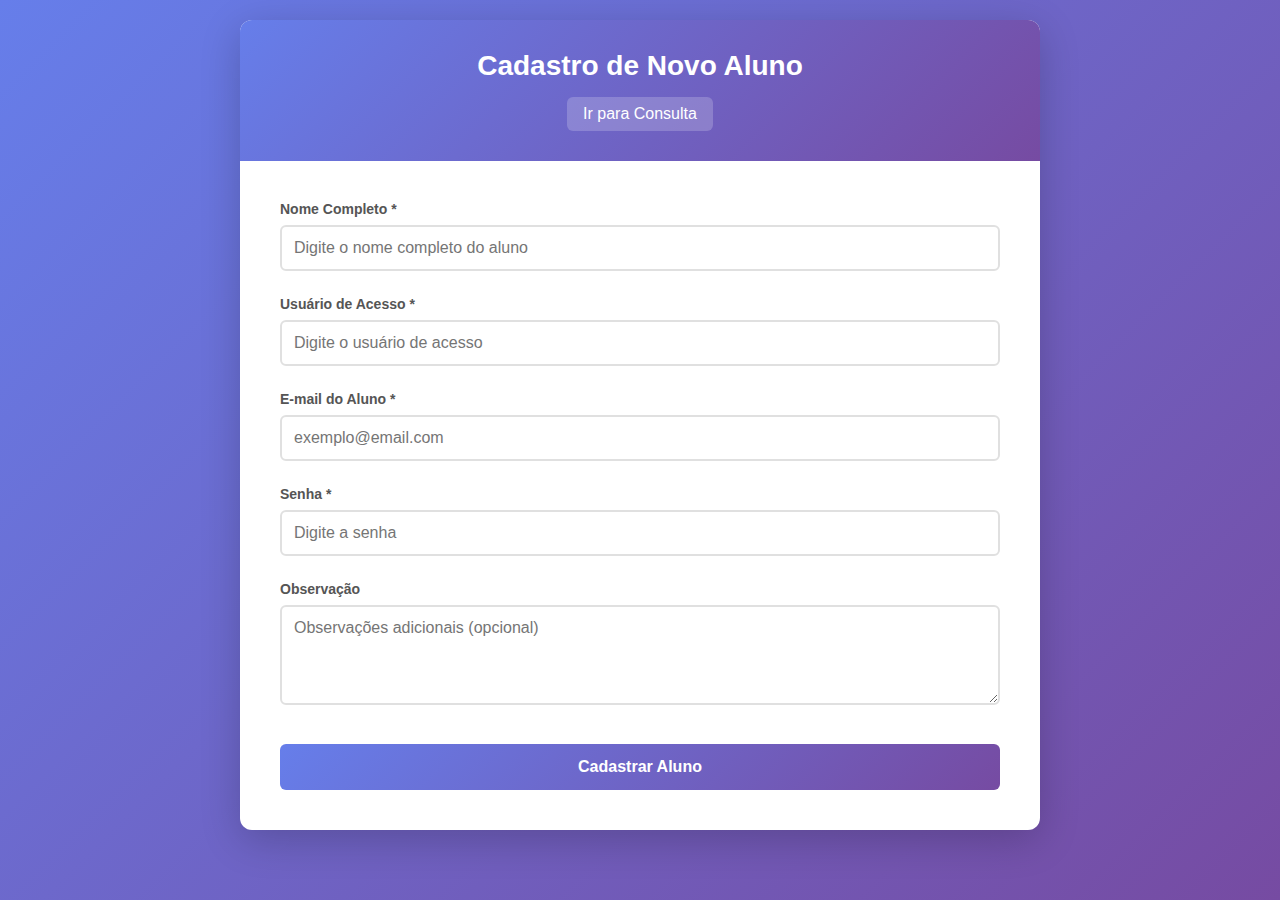
<file: index.html>
<!DOCTYPE html>
<html lang="pt-BR">
<head>
    <meta charset="UTF-8">
    <meta name="viewport" content="width=device-width, initial-scale=1.0">
    <title>Cadastro de Novo Aluno</title>
    <link rel="stylesheet" href="style.css">
</head>
<body>
    <div class="container">
        <header>
            <h1>Cadastro de Novo Aluno</h1>
            <nav>
                <a href="consulta.html">Ir para Consulta</a>
            </nav>
        </header>

        <main>
            <form id="formCadastroAluno">
                <div class="form-group">
                    <label for="nome_completo">Nome Completo *</label>
                    <input 
                        type="text" 
                        id="nome_completo" 
                        name="nome_completo" 
                        required
                        placeholder="Digite o nome completo do aluno"
                    >
                </div>

                <div class="form-group">
                    <label for="usuario_acesso">Usuário de Acesso *</label>
                    <input 
                        type="text" 
                        id="usuario_acesso" 
                        name="usuario_acesso" 
                        required
                        placeholder="Digite o usuário de acesso"
                    >
                </div>

                <div class="form-group">
                    <label for="email_aluno">E-mail do Aluno *</label>
                    <input 
                        type="email" 
                        id="email_aluno" 
                        name="email_aluno" 
                        required
                        placeholder="exemplo@email.com"
                    >
                </div>

                <div class="form-group">
                    <label for="senha_hash">Senha *</label>
                    <input 
                        type="password" 
                        id="senha_hash" 
                        name="senha_hash" 
                        required
                        placeholder="Digite a senha"
                    >
                </div>

                <div class="form-group">
                    <label for="observacao">Observação</label>
                    <textarea 
                        id="observacao" 
                        name="observacao" 
                        rows="4"
                        placeholder="Observações adicionais (opcional)"
                    ></textarea>
                </div>

                <div id="mensagemFeedback" class="mensagem-feedback"></div>

                <button type="submit" class="btn-submit">Cadastrar Aluno</button>
            </form>
        </main>
    </div>

    <script src="cadastro.js"></script>
</body>
</html>
</file>
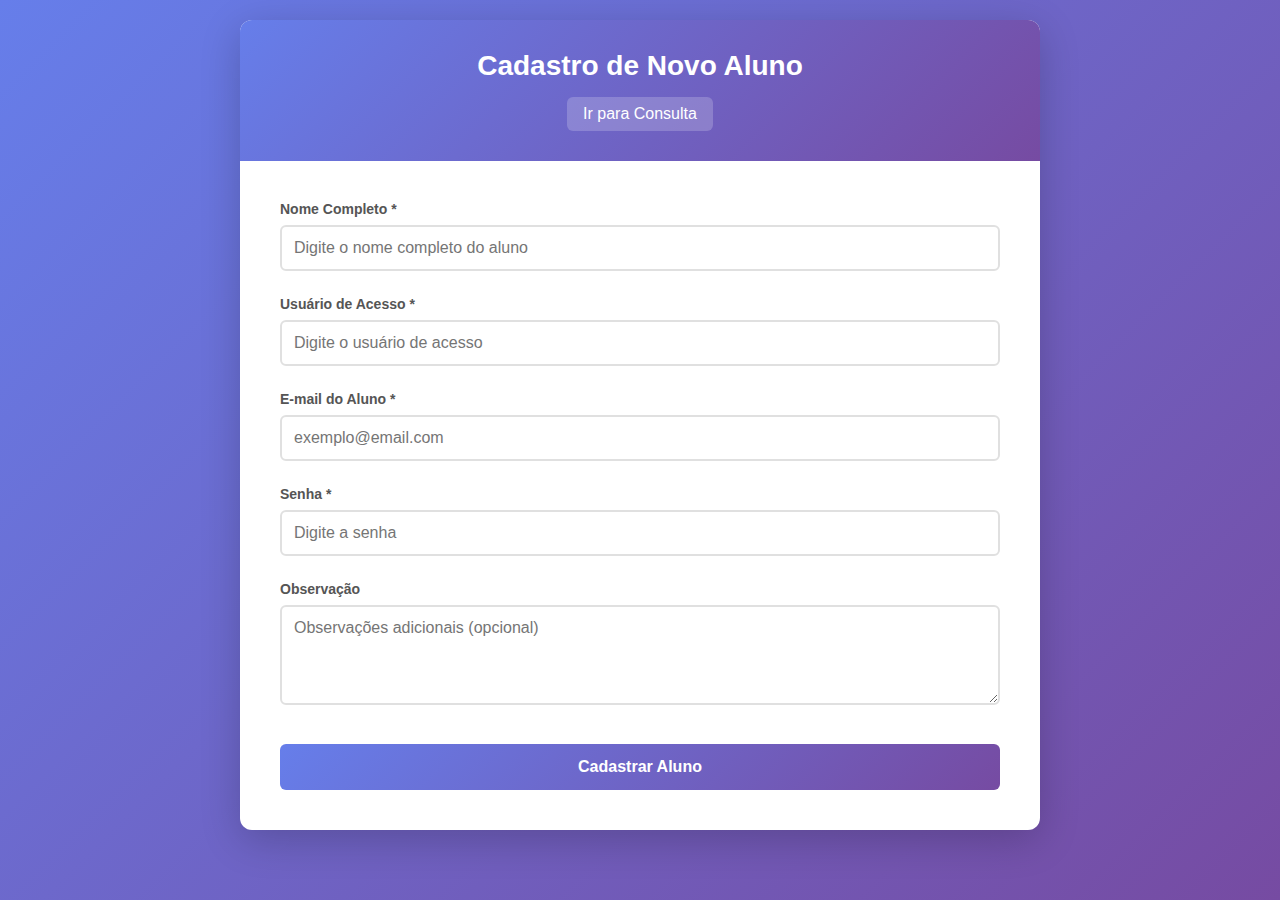
<file: cadastro.html>
<!DOCTYPE html>
<html lang="pt-BR">
<head>
    <meta charset="UTF-8">
    <meta name="viewport" content="width=device-width, initial-scale=1.0">
    <title>Cadastro de Novo Aluno</title>
    <link rel="stylesheet" href="style.css">
</head>
<body>
    <div class="container">
        <header>
            <h1>Cadastro de Novo Aluno</h1>
            <nav>
                <a href="consulta.html">Ir para Consulta</a>
            </nav>
        </header>

        <main>
            <form id="formCadastroAluno">
                <div class="form-group">
                    <label for="nome_completo">Nome Completo *</label>
                    <input 
                        type="text" 
                        id="nome_completo" 
                        name="nome_completo" 
                        required
                        placeholder="Digite o nome completo do aluno"
                    >
                </div>

                <div class="form-group">
                    <label for="usuario_acesso">Usuário de Acesso *</label>
                    <input 
                        type="text" 
                        id="usuario_acesso" 
                        name="usuario_acesso" 
                        required
                        placeholder="Digite o usuário de acesso"
                    >
                </div>

                <div class="form-group">
                    <label for="email_aluno">E-mail do Aluno *</label>
                    <input 
                        type="email" 
                        id="email_aluno" 
                        name="email_aluno" 
                        required
                        placeholder="exemplo@email.com"
                    >
                </div>

                <div class="form-group">
                    <label for="senha_hash">Senha *</label>
                    <input 
                        type="password" 
                        id="senha_hash" 
                        name="senha_hash" 
                        required
                        placeholder="Digite a senha"
                    >
                </div>

                <div class="form-group">
                    <label for="observacao">Observação</label>
                    <textarea 
                        id="observacao" 
                        name="observacao" 
                        rows="4"
                        placeholder="Observações adicionais (opcional)"
                    ></textarea>
                </div>

                <div id="mensagemFeedback" class="mensagem-feedback"></div>

                <button type="submit" class="btn-submit">Cadastrar Aluno</button>
            </form>
        </main>
    </div>

    <script src="cadastro.js"></script>
</body>
</html>
</file>
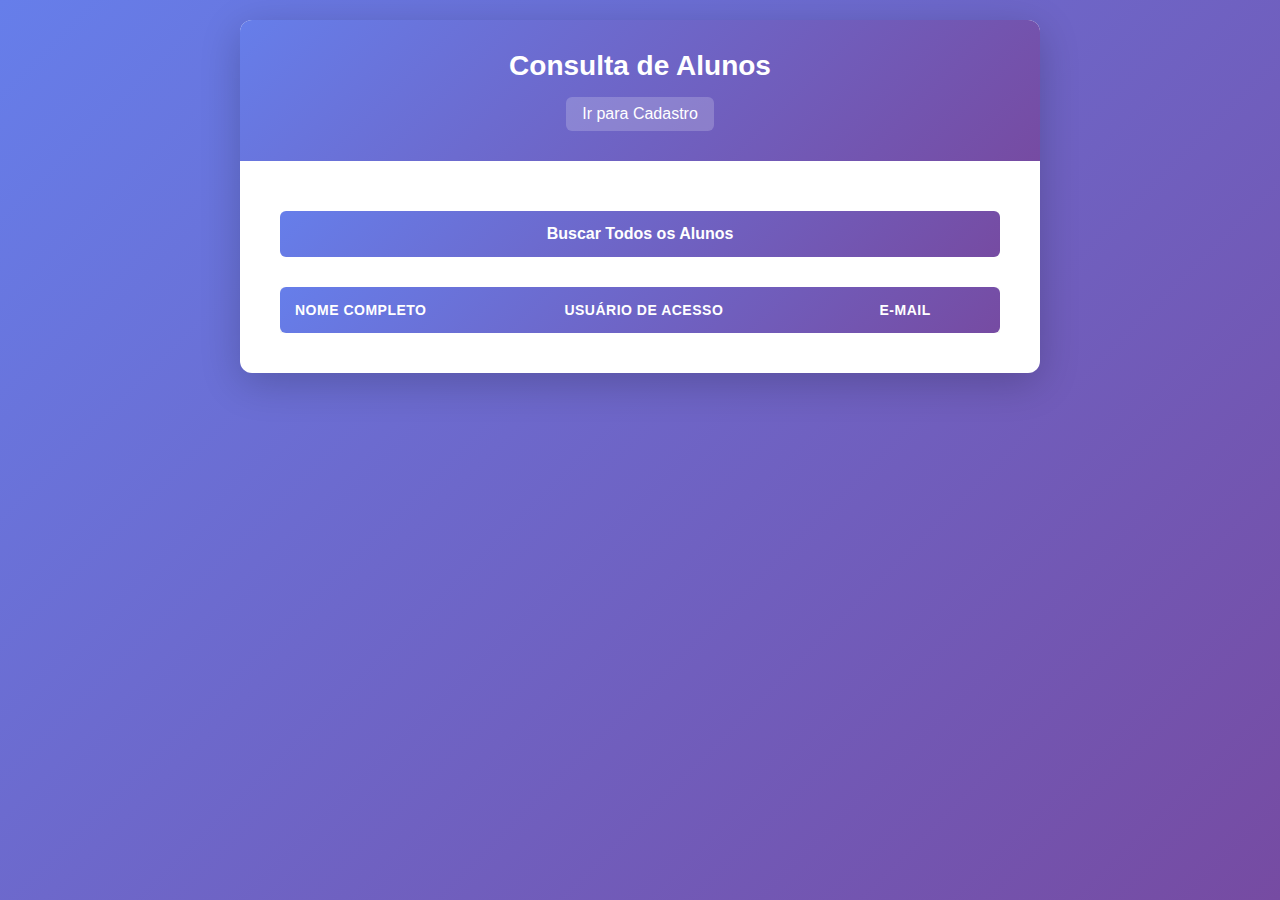
<file: consulta.html>
<!DOCTYPE html>
<html lang="pt-BR">
<head>
    <meta charset="UTF-8">
    <meta name="viewport" content="width=device-width, initial-scale=1.0">
    <title>Consulta de Alunos</title>
    <link rel="stylesheet" href="style.css">
</head>
<body>
    <div class="container">
        <header>
            <h1>Consulta de Alunos</h1>
            <nav>
                <a href="cadastro.html">Ir para Cadastro</a>
            </nav>
        </header>

        <main>
            <div class="consulta-controls">
                <button id="btnBuscarAlunos" class="btn-buscar">Buscar Todos os Alunos</button>
            </div>

            <div id="mensagemFeedback" class="mensagem-feedback"></div>

            <div class="tabela-container">
                <table id="tabelaAlunos">
                    <thead>
                        <tr>
                            <th>Nome Completo</th>
                            <th>Usuário de Acesso</th>
                            <th>E-mail</th>
                        </tr>
                    </thead>
                    <tbody>
                        <!-- Os dados serão inseridos dinamicamente aqui -->
                    </tbody>
                </table>
            </div>
        </main>
    </div>

    <script src="consulta.js"></script>
</body>
</html>
</file>
<file: style.css>
/* Reset e estilos base */
* {
    margin: 0;
    padding: 0;
    box-sizing: border-box;
}

body {
    font-family: 'Segoe UI', Tahoma, Geneva, Verdana, sans-serif;
    background: linear-gradient(135deg, #667eea 0%, #764ba2 100%);
    min-height: 100vh;
    padding: 20px;
    color: #333;
}

.container {
    max-width: 800px;
    margin: 0 auto;
    background: white;
    border-radius: 12px;
    box-shadow: 0 10px 40px rgba(0, 0, 0, 0.2);
    overflow: hidden;
}

/* Header */
header {
    background: linear-gradient(135deg, #667eea 0%, #764ba2 100%);
    color: white;
    padding: 30px;
    text-align: center;
}

header h1 {
    font-size: 28px;
    margin-bottom: 15px;
    font-weight: 600;
}

nav {
    margin-top: 15px;
}

nav a {
    color: white;
    text-decoration: none;
    padding: 8px 16px;
    background: rgba(255, 255, 255, 0.2);
    border-radius: 6px;
    transition: background 0.3s;
    display: inline-block;
}

nav a:hover {
    background: rgba(255, 255, 255, 0.3);
}

/* Main content */
main {
    padding: 40px;
}

/* Formulário */
.form-group {
    margin-bottom: 25px;
}

.form-group label {
    display: block;
    margin-bottom: 8px;
    font-weight: 600;
    color: #555;
    font-size: 14px;
}

.form-group input,
.form-group textarea {
    width: 100%;
    padding: 12px;
    border: 2px solid #e0e0e0;
    border-radius: 6px;
    font-size: 16px;
    transition: border-color 0.3s, box-shadow 0.3s;
    font-family: inherit;
}

.form-group input:focus,
.form-group textarea:focus {
    outline: none;
    border-color: #667eea;
    box-shadow: 0 0 0 3px rgba(102, 126, 234, 0.1);
}

.form-group input.error,
.form-group textarea.error {
    border-color: #e74c3c;
    box-shadow: 0 0 0 3px rgba(231, 76, 60, 0.1);
}

.form-group input.success,
.form-group textarea.success {
    border-color: #27ae60;
    box-shadow: 0 0 0 3px rgba(39, 174, 96, 0.1);
}

/* Botões */
.btn-submit,
.btn-buscar {
    width: 100%;
    padding: 14px;
    background: linear-gradient(135deg, #667eea 0%, #764ba2 100%);
    color: white;
    border: none;
    border-radius: 6px;
    font-size: 16px;
    font-weight: 600;
    cursor: pointer;
    transition: transform 0.2s, box-shadow 0.2s;
    margin-top: 10px;
}

.btn-submit:hover,
.btn-buscar:hover {
    transform: translateY(-2px);
    box-shadow: 0 5px 15px rgba(102, 126, 234, 0.4);
}

.btn-submit:active,
.btn-buscar:active {
    transform: translateY(0);
}

.btn-submit:disabled,
.btn-buscar:disabled {
    opacity: 0.6;
    cursor: not-allowed;
    transform: none;
}

/* Mensagens de feedback */
.mensagem-feedback {
    margin: 20px 0;
    padding: 15px;
    border-radius: 6px;
    font-size: 14px;
    display: none;
}

.mensagem-feedback.show {
    display: block;
}

.mensagem-feedback.success {
    background: #d4edda;
    color: #155724;
    border: 1px solid #c3e6cb;
}

.mensagem-feedback.error {
    background: #f8d7da;
    color: #721c24;
    border: 1px solid #f5c6cb;
}

.mensagem-feedback.info {
    background: #d1ecf1;
    color: #0c5460;
    border: 1px solid #bee5eb;
}

/* Controles de consulta */
.consulta-controls {
    margin-bottom: 30px;
}

/* Tabela */
.tabela-container {
    overflow-x: auto;
    margin-top: 20px;
}

table {
    width: 100%;
    border-collapse: collapse;
    background: white;
    border-radius: 6px;
    overflow: hidden;
    box-shadow: 0 2px 8px rgba(0, 0, 0, 0.1);
}

thead {
    background: linear-gradient(135deg, #667eea 0%, #764ba2 100%);
    color: white;
}

thead th {
    padding: 15px;
    text-align: left;
    font-weight: 600;
    font-size: 14px;
    text-transform: uppercase;
    letter-spacing: 0.5px;
}

tbody tr {
    border-bottom: 1px solid #e0e0e0;
    transition: background 0.2s;
}

tbody tr:hover {
    background: #f8f9fa;
}

tbody tr:last-child {
    border-bottom: none;
}

tbody td {
    padding: 15px;
    font-size: 14px;
    color: #555;
}

tbody td:first-child {
    font-weight: 500;
    color: #333;
}

/* Estado vazio da tabela */
.tabela-vazia {
    text-align: center;
    padding: 40px;
    color: #999;
    font-style: italic;
}

/* Responsividade */
@media (max-width: 768px) {
    body {
        padding: 10px;
    }

    main {
        padding: 20px;
    }

    header h1 {
        font-size: 24px;
    }

    thead th,
    tbody td {
        padding: 10px;
        font-size: 13px;
    }

    .tabela-container {
        overflow-x: scroll;
    }
}
</file>
